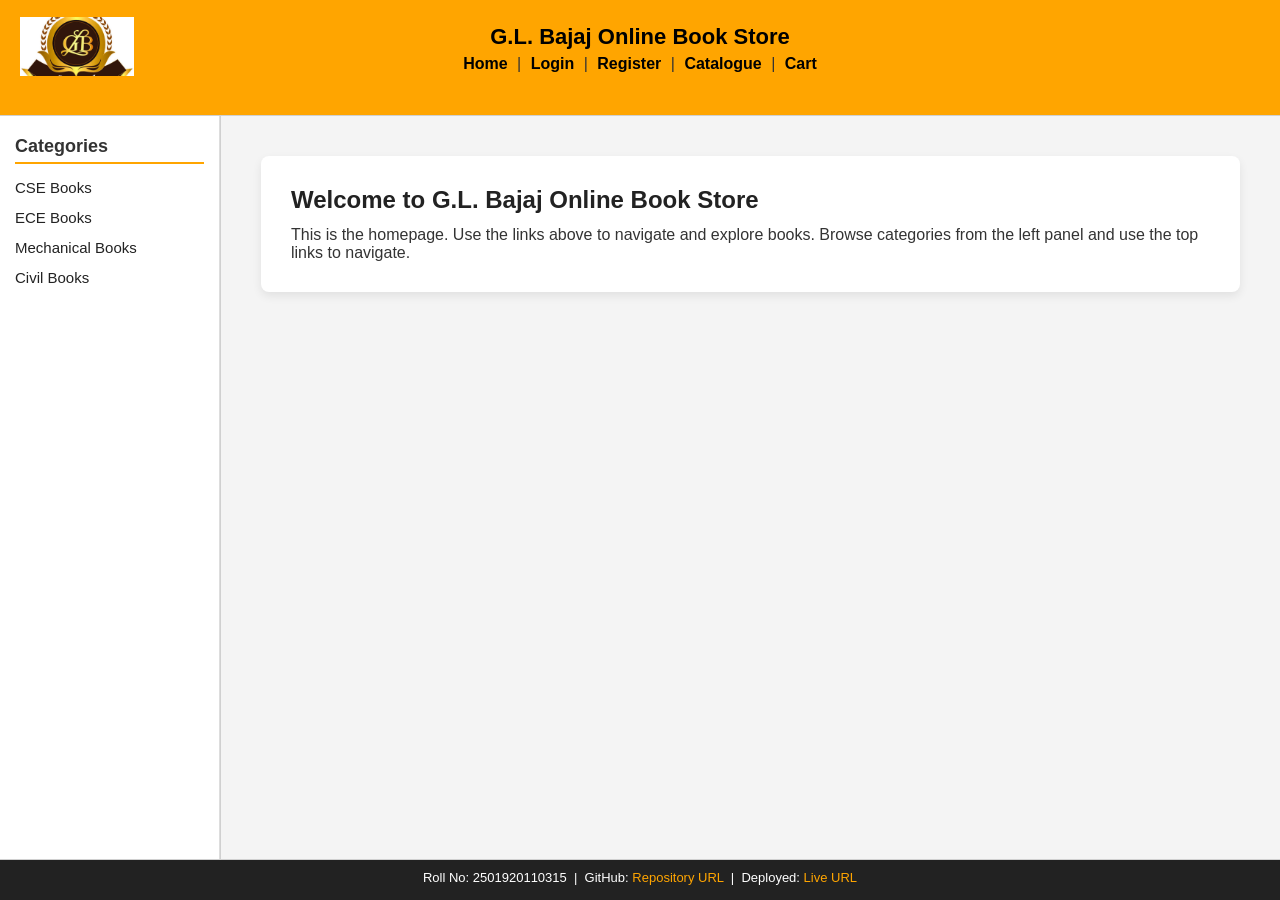
<file: index.html>
<!DOCTYPE html>
<html>
<head>
    <title>Book Store</title>
</head>
<frameset rows="115px, *, 40px" border="1">
    <frame src="top.html" name="topFrame" scrolling="no" noresize>
    <frameset cols="220px, *">
        <frame src="left.html" name="leftFrame">
        <frame src="right.html" name="rightFrame">
    </frameset>
    <frame src="footer.html" name="footerFrame" scrolling="no" noresize>
</frameset>
</html>
</file>
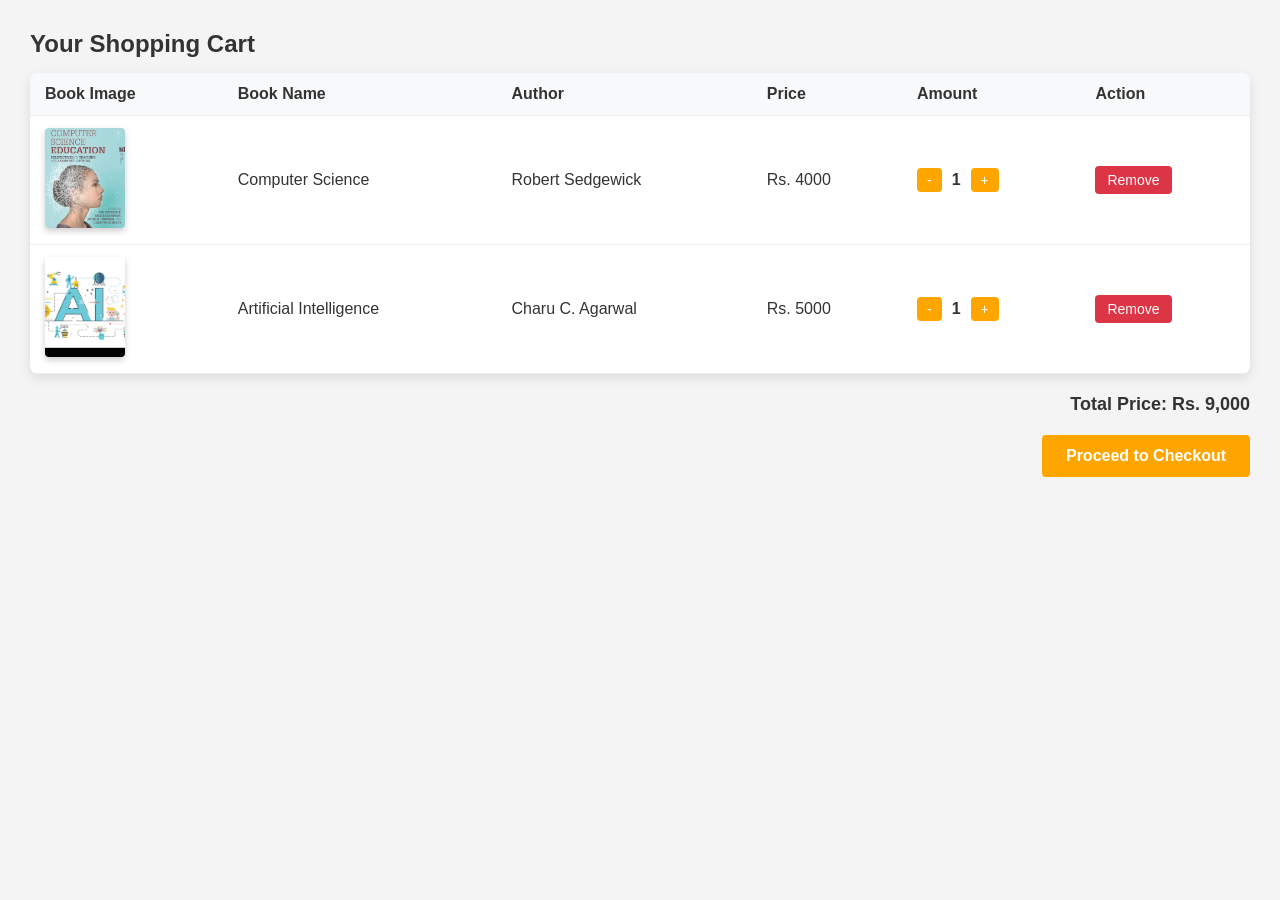
<file: cart.html>
<!DOCTYPE html>
<html>
<head>
    <link rel="stylesheet" href="style.css">
</head>
<body>
    <div class="cart-container">
        <h2>Your Shopping Cart</h2>
        <table class="cart-table">
            <thead>
                <tr>
                    <th>Book Image</th>
                    <th>Book Name</th>
                    <th>Author</th>
                    <th>Price</th>
                    <th>Amount</th>
                    <th>Action</th>
                </tr>
            </thead>
            <tbody>
                <tr>
                    <td><img src="Images/cse.jpg" alt="Computer Science" class="book-img"></td>
                    <td>Computer Science</td>
                    <td>Robert Sedgewick</td>
                    <td>Rs. 4000</td>
                    <td>
                        <div class="amount-box">
                            <button class="amount-btn">-</button>
                            <span class="amount-value">1</span>
                            <button class="amount-btn">+</button>
                        </div>
                    </td>
                    <td><button class="remove-btn">Remove</button></td>
                </tr>
                <tr>
                    <td><img src="Images/ai.jpg" alt="Artificial Intelligence" class="book-img"></td>
                    <td>Artificial Intelligence</td>
                    <td>Charu C. Agarwal</td>
                    <td>Rs. 5000</td>
                    <td>
                        <div class="amount-box">
                            <button class="amount-btn">-</button>
                            <span class="amount-value">1</span>
                            <button class="amount-btn">+</button>
                        </div>
                    </td>
                    <td><button class="remove-btn">Remove</button></td>
                </tr>
            </tbody>
        </table>
        <div class="total-section">
            <p>Total Price: Rs. 9,000</p>
        </div>
        <button class="checkout-btn">Proceed to Checkout</button>
    </div>
</body>
</html>
</file>
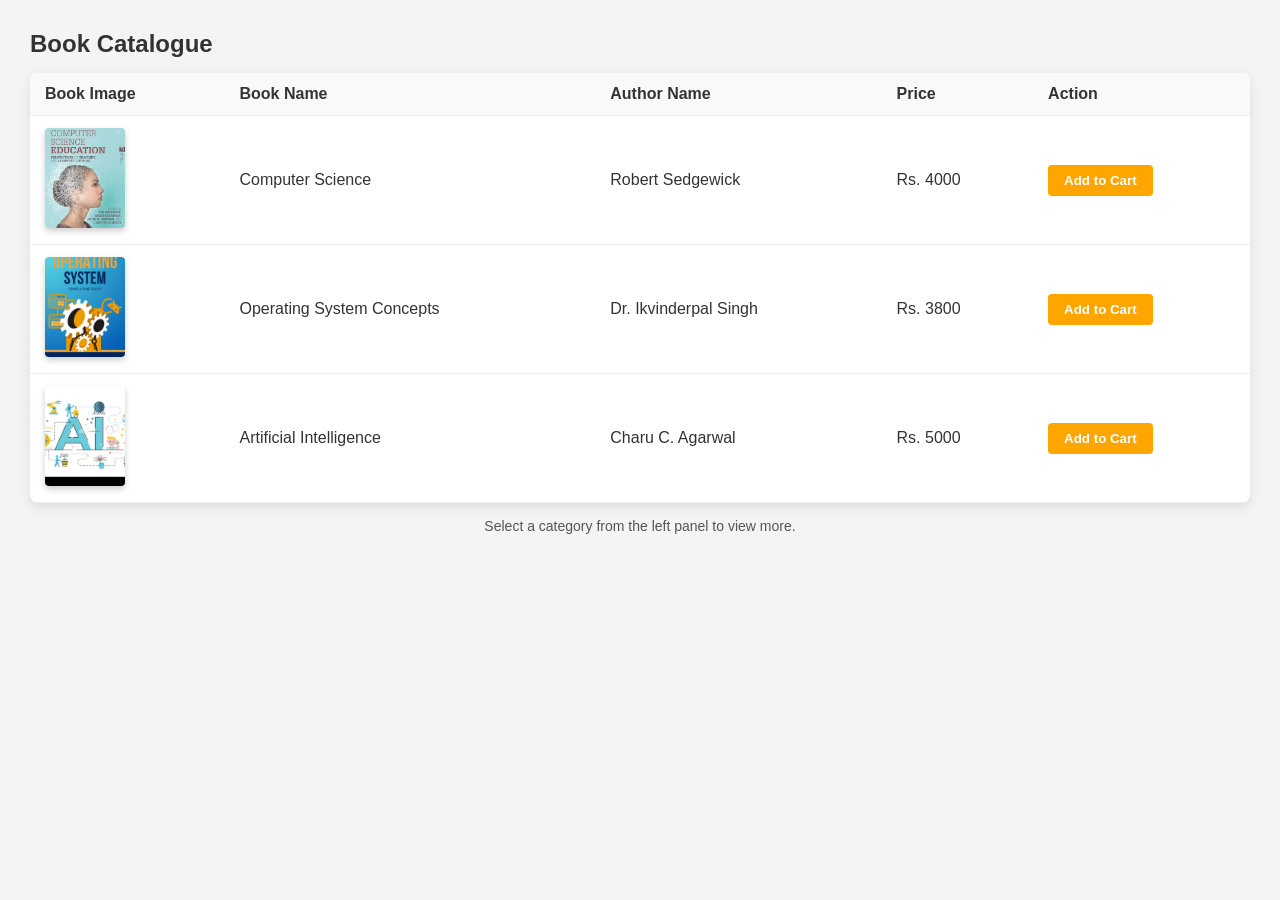
<file: catalogue.html>
<!DOCTYPE html>
<html>
<head>
    <link rel="stylesheet" href="style.css">
</head>
<body>
    <div class="catalogue-container">
        <h2>Book Catalogue</h2>
        <table class="catalogue-table">
            <thead>
                <tr>
                    <th>Book Image</th>
                    <th>Book Name</th>
                    <th>Author Name</th>
                    <th>Price</th>
                    <th>Action</th>
                </tr>
            </thead>
            <tbody>
                <tr>
                    <td><img src="Images/cse.jpg" alt="Computer Science" class="book-img"></td>
                    <td>Computer Science</td>
                    <td>Robert Sedgewick</td>
                    <td>Rs. 4000</td>
                    <td><button class="cart-btn" onclick="alert('Added to cart!')">Add to Cart</button></td>
                </tr>
                <tr>
                    <td><img src="Images/os.png" alt="Operating System" class="book-img"></td>
                    <td>Operating System Concepts</td>
                    <td>Dr. Ikvinderpal Singh</td>
                    <td>Rs. 3800</td>
                    <td><button class="cart-btn" onclick="alert('Added to cart!')">Add to Cart</button></td>
                </tr>
                <tr>
                    <td><img src="Images/ai.jpg" alt="Artificial Intelligence" class="book-img"></td>
                    <td>Artificial Intelligence</td>
                    <td>Charu C. Agarwal</td>
                    <td>Rs. 5000</td>
                    <td><button class="cart-btn" onclick="alert('Added to cart!')">Add to Cart</button></td>
                </tr>
            </tbody>
        </table>
        <p class="note">Select a category from the left panel to view more.</p>
    </div>
</body>
</html>
</file>
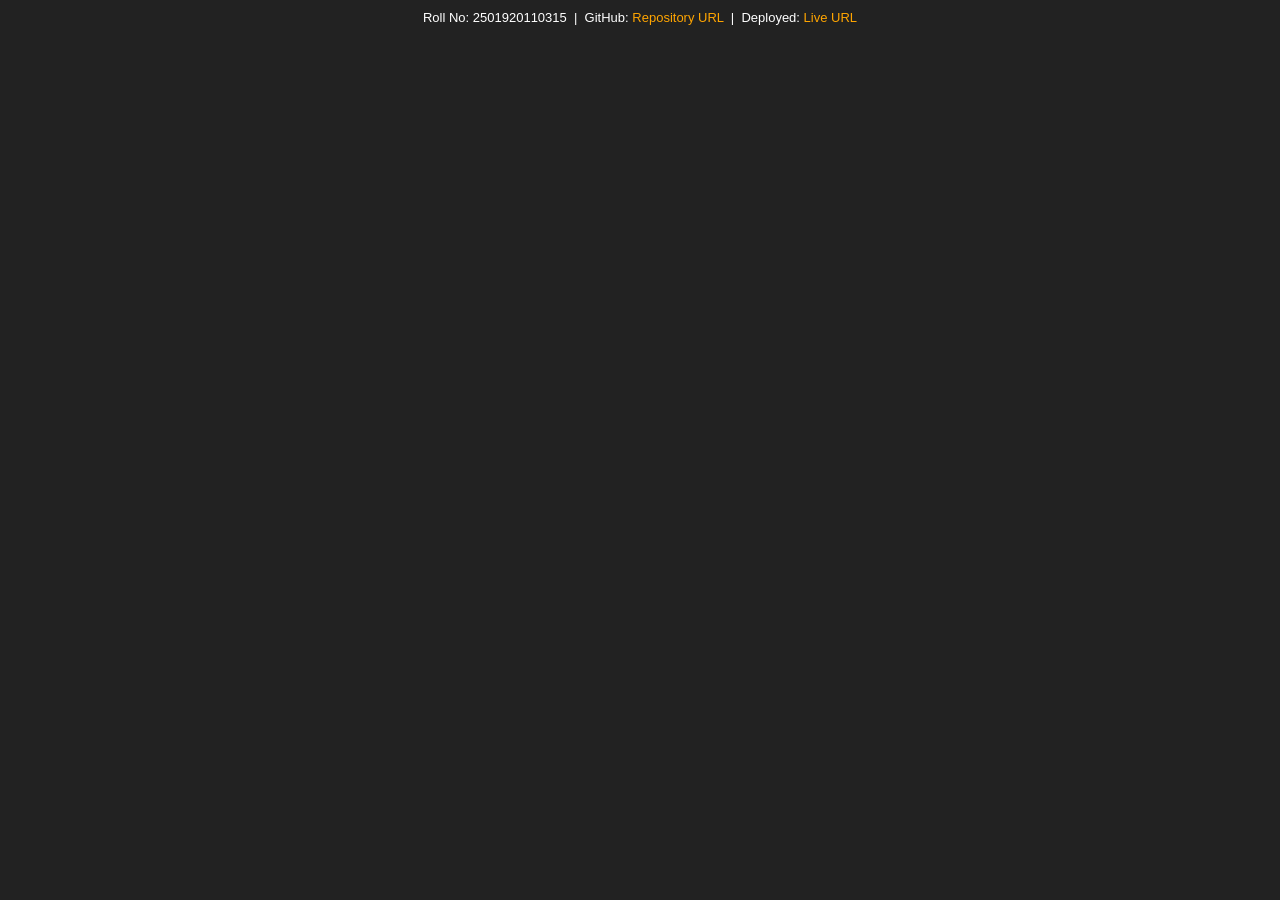
<file: footer.html>
<!DOCTYPE html>
<html>
<head>
    <link rel="stylesheet" href="style.css">
</head>
<body style="background:#222; margin:0;">
    <div class="footer-container">
        Roll No: 2501920110315 &nbsp;|&nbsp; 
        GitHub: <a href="https://github.com/ronitgrg/BookStore" target="_blank">Repository URL</a> &nbsp;|&nbsp; 
        Deployed: <a href="https://ronitgrg.github.io/BookStore/" target="_blank">Live URL</a>
    </div>
</body>
</html>
</file>
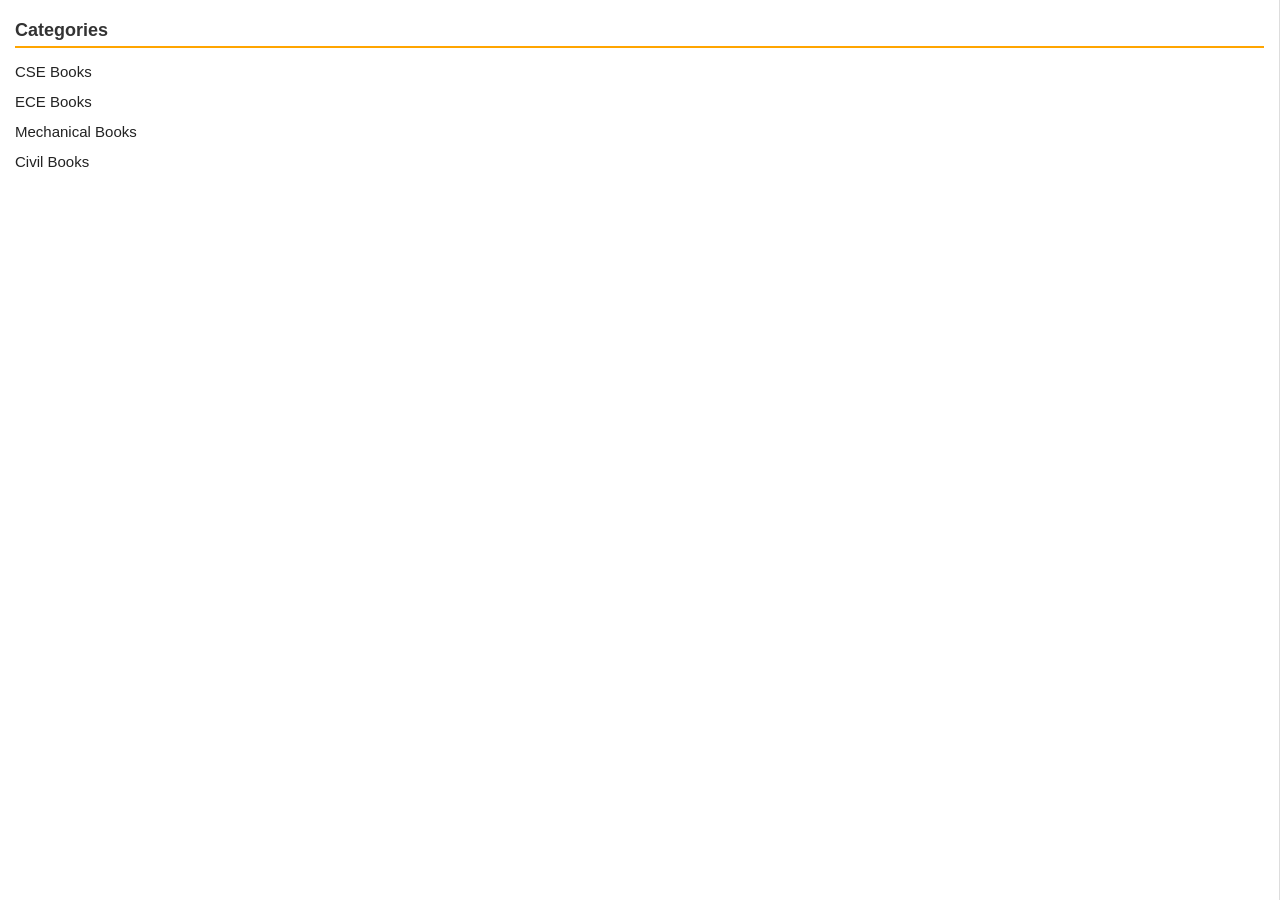
<file: left.html>
<!DOCTYPE html>
<html>
<head>
    <link rel="stylesheet" href="style.css">
</head>
<body>
    <div class="sidebar">
        <h3>Categories</h3>
        <ul>
            <li><a href="catalogue.html" target="rightFrame">CSE Books</a></li>
            <li><a href="catalogue.html" target="rightFrame">ECE Books</a></li>
            <li><a href="catalogue.html" target="rightFrame">Mechanical Books</a></li>
            <li><a href="catalogue.html" target="rightFrame">Civil Books</a></li>
        </ul>
    </div>
</body>
</html>
</file>
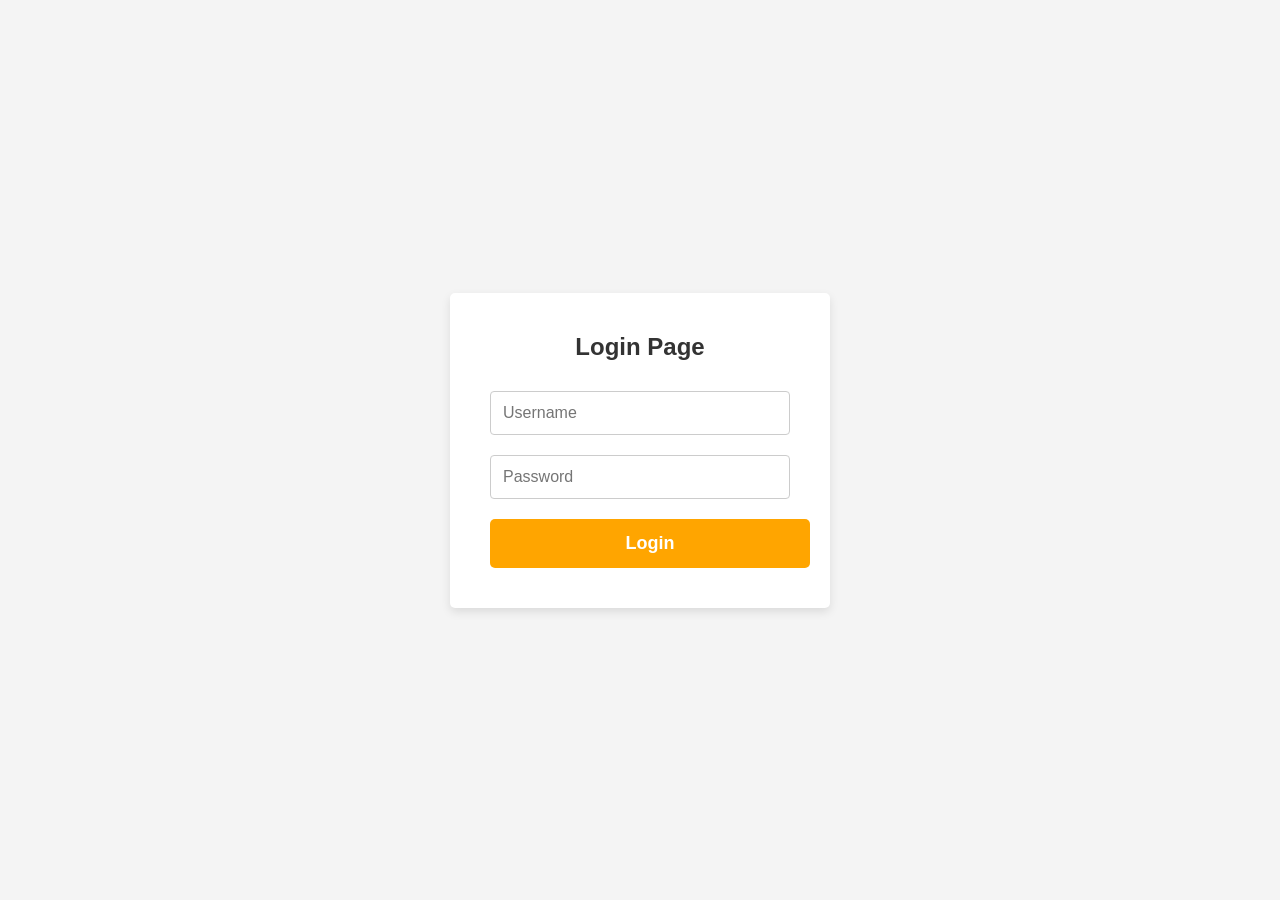
<file: login.html>
<!DOCTYPE html>
<html>
<head>
    <link rel="stylesheet" href="style.css">
</head>
<body>
    <div class="login-container">
        <div class="login-box">
            <h2>Login Page</h2>
            <form action="#" method="post">
                <input type="text" placeholder="Username" required><br>
                <input type="password" placeholder="Password" required><br>
                <button type="submit">Login</button>
            </form>
        </div>
    </div>
</body>
</html>
</file>
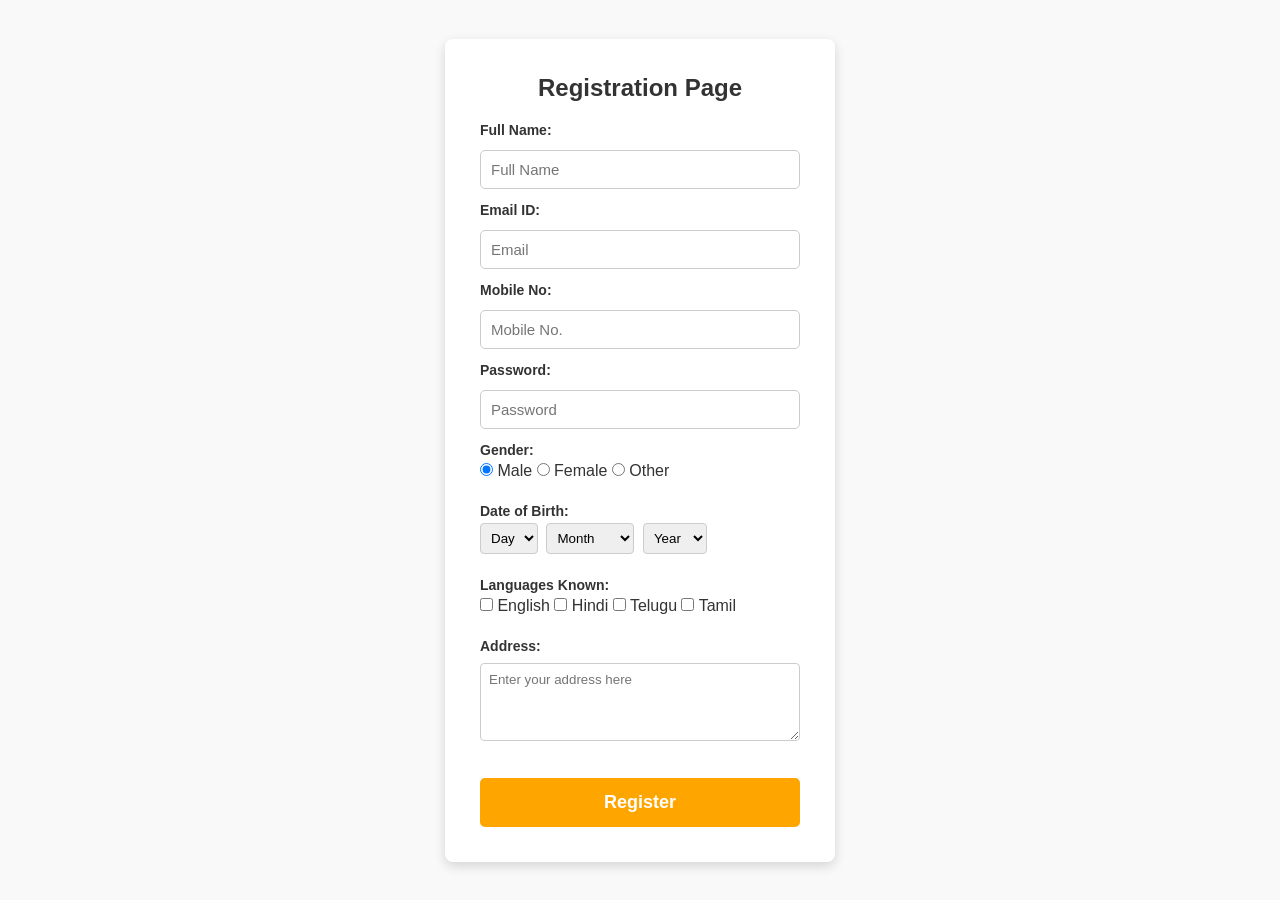
<file: register.html>
<!DOCTYPE html>
<html>
<head>
    <title>Registration Page</title>
    <link rel="stylesheet" href="style.css">
    <script src="validation.js"></script>
</head>
<body>
    <div class="register-container">
        <div class="register-box">
            <h2>Registration Page</h2>
            <form name="regForm" action="#" method="post" onsubmit="return validateForm()">
                <label for="fullname">Full Name:</label>
                <input type="text" name="fullname" id="fullname" placeholder="Full Name"><br>

                <label for="email">Email ID:</label>
                <input type="text" name="email" id="email" placeholder="Email"><br>

                <label for="phone">Mobile No:</label>
                <input type="text" name="phone" id="phone" placeholder="Mobile No."><br>

                <label for="password">Password:</label>
                <input type="password" name="password" id="password" placeholder="Password"><br>

                <label>Gender:</label><br>
                <input type="radio" name="sex" value="male" checked> Male
                <input type="radio" name="sex" value="female"> Female
                <input type="radio" name="sex" value="other"> Other
                <br><br>

                <label>Date of Birth:</label><br>
                <select name="day">
                    <option value="">Day</option>
                    <option>01</option><option>05</option><option>15</option><option>25</option>
                </select>
                <select name="month">
                    <option value="">Month</option>
                    <option>January</option><option>February</option><option>March</option>
                </select>
                <select name="year">
                    <option value="">Year</option>
                    <option>2002</option><option>2003</option><option>2004</option>
                </select>
                <br><br>

                <label>Languages Known:</label><br>
                <input type="checkbox" name="language" value="english"> English
                <input type="checkbox" name="language" value="hindi"> Hindi
                <input type="checkbox" name="language" value="telugu"> Telugu
                <input type="checkbox" name="language" value="tamil"> Tamil<br><br>

                <label>Address:</label><br>
                <textarea name="address" rows="4" cols="40" placeholder="Enter your address here"></textarea><br><br>

                <button type="submit">Register</button>
            </form>
        </div>
    </div>
</body>
</html>
</file>
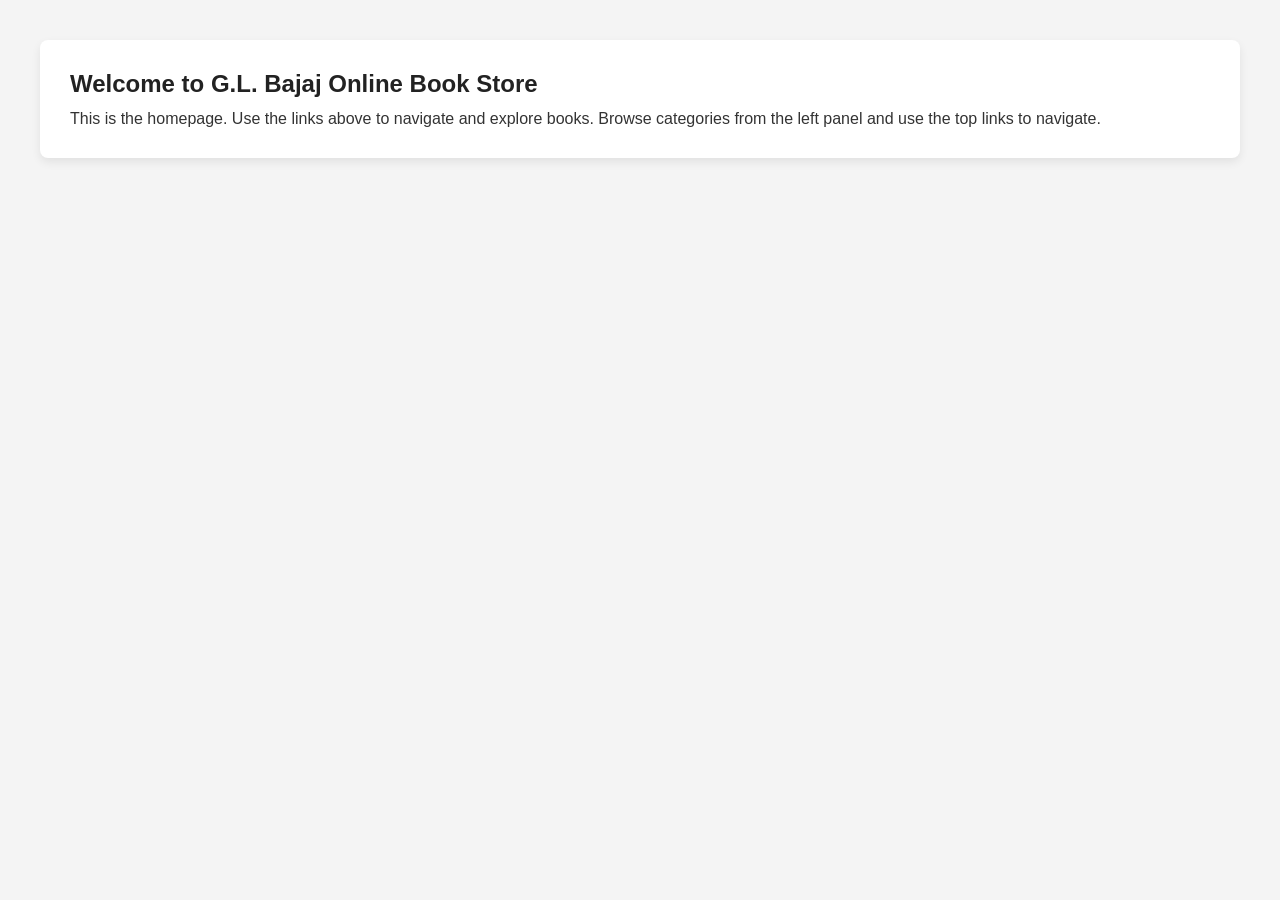
<file: right.html>
<!DOCTYPE html>
<html>
<head>
    <link rel="stylesheet" href="style.css">
</head>
<body>
    <div class="main">
        <div class="content-box">
            <h2>Welcome to G.L. Bajaj Online Book Store</h2>
            <p>This is the homepage. Use the links above to navigate and explore books. Browse categories from the left panel and use the top links to navigate.</p>
        </div>
    </div>
</body>
</html>
</file>
<file: style.css>
* {
    box-sizing: border-box;
    margin: 0;
    padding: 0;
}

body {
    font-family: 'Segoe UI', Arial, sans-serif;
    background-color: #f4f4f4;
    color: #333;
}

.top-header {
    background-color: orange;
    text-align: center;
    padding: 24px 10px;
    position: relative;
}

.logo-container {
    position: absolute;
    left: 20px;
    top: 50%;
    transform: translateY(-50%);
}

.top-header .logo {
    height: 60px;
    width: auto;
    object-fit: contain;
}

.top-header h2 {
    margin-bottom: 5px;
    font-size: 22px;
    color: #000;
}

.top-header nav a:link {
    text-decoration: none;
    color: #000;
    font-weight: bold;
    margin: 0 5px;
    font-size: 16px;
    cursor: pointer;
}

.top-header nav a:visited {
    color: #000;
}

.top-header nav a:hover {
    color: #fff;
}

.top-header nav a:active {
    color: #ff3300;
}

.sidebar {
    padding: 20px 15px;
    background-color: #fff;
    min-height: 100vh;
    border-right: 1px solid #ddd;
}

.sidebar h3 {
    margin-bottom: 15px;
    border-bottom: 2px solid orange;
    padding-bottom: 5px;
    font-size: 18px;
}

.sidebar ul {
    list-style-type: none;
}

.sidebar ul li {
    margin: 12px 0;
}

.sidebar ul li a:link {
    text-decoration: none;
    color: #222;
    font-weight: 500;
    font-size: 15px;
}

.sidebar ul li a:visited {
    color: #222;
}

.sidebar ul li a:hover {
    color: #ff6600;
    text-decoration: underline;
}

.sidebar ul li a:active {
    color: #cc3300;
}

.main {
    padding: 40px;
}

.content-box {
    background: #fff;
    padding: 30px;
    border-radius: 8px;
    box-shadow: 0 4px 10px rgba(0, 0, 0, 0.08);
}

.content-box h2 {
    margin-bottom: 12px;
    color: #222;
}

.footer-container {
    background-color: #222;
    color: #fff;
    text-align: center;
    padding: 10px 0;
    font-size: 13px;
    font-family: Arial, sans-serif;
}

.footer-container a {
    color: orange;
    text-decoration: none;
}

.login-container {
    display: flex;
    justify-content: center;
    align-items: center;
    height: 100vh;
}

.login-box {
    background: #fff;
    padding: 40px;
    border-radius: 5px;
    box-shadow: 0 4px 10px rgba(0, 0, 0, 0.1);
    text-align: center;
    width: 380px;
}

.login-box h2 {
    margin-bottom: 20px;
    color: #333;
}

.login-box input[type="text"],
.login-box input[type="password"] {
    width: 300px;
    padding: 12px;
    margin: 10px 0;
    font-size: 16px;
    border: 1px solid #ccc;
    border-radius: 4px;
}

.login-box button {
    width: 320px;
    padding: 14px;
    font-size: 18px;
    background-color: orange;
    color: white;
    border: none;
    border-radius: 5px;
    cursor: pointer;
    font-weight: bold;
    margin-top: 10px;
}

.login-box button:hover {
    background-color: #ff6600;
}

.catalogue-container {
    padding: 30px;
}

.catalogue-container h2 {
    margin-bottom: 15px;
}

.catalogue-table {
    width: 100%;
    border-collapse: collapse;
    background: #fff;
    box-shadow: 0 4px 12px rgba(0, 0, 0, 0.1);
    border-radius: 8px;
    overflow: hidden;
}

.catalogue-table th,
.catalogue-table td {
    padding: 12px 15px;
    text-align: left;
    border-bottom: 1px solid #eee;
}

.catalogue-table th {
    background-color: #f8f9fa;
    font-weight: bold;
}

.catalogue-table tr:hover {
    background-color: #ffe0b3;
    transition: background-color 0.3s ease;
}

.book-img {
    width: 80px;
    height: 100px;
    object-fit: cover;
    border-radius: 4px;
    box-shadow: 0 3px 6px rgba(0, 0, 0, 0.2);
}

.cart-btn {
    padding: 8px 16px;
    background-color: orange;
    color: white;
    border: none;
    border-radius: 4px;
    cursor: pointer;
    font-weight: bold;
    transition: background-color 0.3s ease;
}

.cart-btn:hover {
    background-color: #ff6600;
}

.note {
    margin-top: 15px;
    font-size: 14px;
    color: #555;
    text-align: center;
}

.cart-container {
    padding: 30px;
}

.cart-container h2 {
    margin-bottom: 15px;
}

.cart-table {
    width: 100%;
    border-collapse: collapse;
    background: #fff;
    box-shadow: 0 4px 12px rgba(0, 0, 0, 0.1);
    border-radius: 8px;
    overflow: hidden;
    margin-bottom: 20px;
}

.cart-table th,
.cart-table td {
    padding: 12px 15px;
    text-align: left;
    border-bottom: 1px solid #eee;
}

.cart-table th {
    background-color: #f8f9fa;
}

.cart-table tr:hover {
    background-color: #ffe0b3;
    transition: background-color 0.3s ease;
}

.amount-box {
    display: flex;
    align-items: center;
    gap: 6px;
}

.amount-btn {
    padding: 4px 10px;
    font-size: 14px;
    background-color: orange;
    color: white;
    border: none;
    border-radius: 4px;
    cursor: pointer;
    transition: background-color 0.3s ease;
}

.amount-btn:hover {
    background-color: #ff6600;
}

.amount-value {
    font-weight: bold;
    padding: 0 4px;
}

.remove-btn {
    padding: 6px 12px;
    font-size: 14px;
    background-color: #dc3545;
    color: white;
    border: none;
    border-radius: 4px;
    cursor: pointer;
    transition: background-color 0.3s ease;
}

.remove-btn:hover {
    background-color: #a71d2a;
}

.total-section {
    text-align: right;
    font-size: 18px;
    font-weight: bold;
    margin-bottom: 20px;
    color: #333;
}

.checkout-btn {
    float: right;
    padding: 12px 24px;
    font-size: 16px;
    background-color: orange;
    color: white;
    border: none;
    border-radius: 4px;
    cursor: pointer;
    font-weight: bold;
    transition: background-color 0.3s ease;
}

.checkout-btn:hover {
    background-color: #ff6600;
}

.register-container {
    display: flex;
    justify-content: center;
    align-items: center;
    min-height: 100vh;
    padding: 30px 0;
    background-color: #f9f9f9;
}

.register-box {
    background: #fff;
    padding: 35px;
    border-radius: 8px;
    box-shadow: 0 4px 12px rgba(0, 0, 0, 0.15);
    width: 390px;
}

.register-box h2 {
    text-align: center;
    margin-bottom: 15px;
}

.register-box input[type="text"],
.register-box input[type="email"],
.register-box input[type="password"] {
    width: 100%;
    padding: 10px;
    margin: 8px 0;
    font-size: 15px;
    border: 1px solid #ccc;
    border-radius: 5px;
    transition: border-color 0.3s ease;
}

.register-box input:focus,
.register-box textarea:focus {
    border-color: orange;
    outline: none;
}

.register-box label {
    font-size: 14px;
    font-weight: bold;
    display: inline-block;
    margin-top: 5px;
    margin-bottom: 4px;
}

.register-box select {
    padding: 6px;
    margin-right: 4px;
    border: 1px solid #ccc;
    border-radius: 4px;
}

.register-box textarea {
    width: 100%;
    padding: 8px;
    border: 1px solid #ccc;
    border-radius: 4px;
    font-family: inherit;
    margin-top: 5px;
}

.register-box button {
    width: 100%;
    padding: 14px;
    font-size: 18px;
    background-color: orange;
    color: white;
    border: none;
    border-radius: 5px;
    cursor: pointer;
    margin-top: 15px;
    font-weight: bold;
    transition: background-color 0.3s ease;
}

.register-box button:hover {
    background-color: #ff6600;
}
</file>
